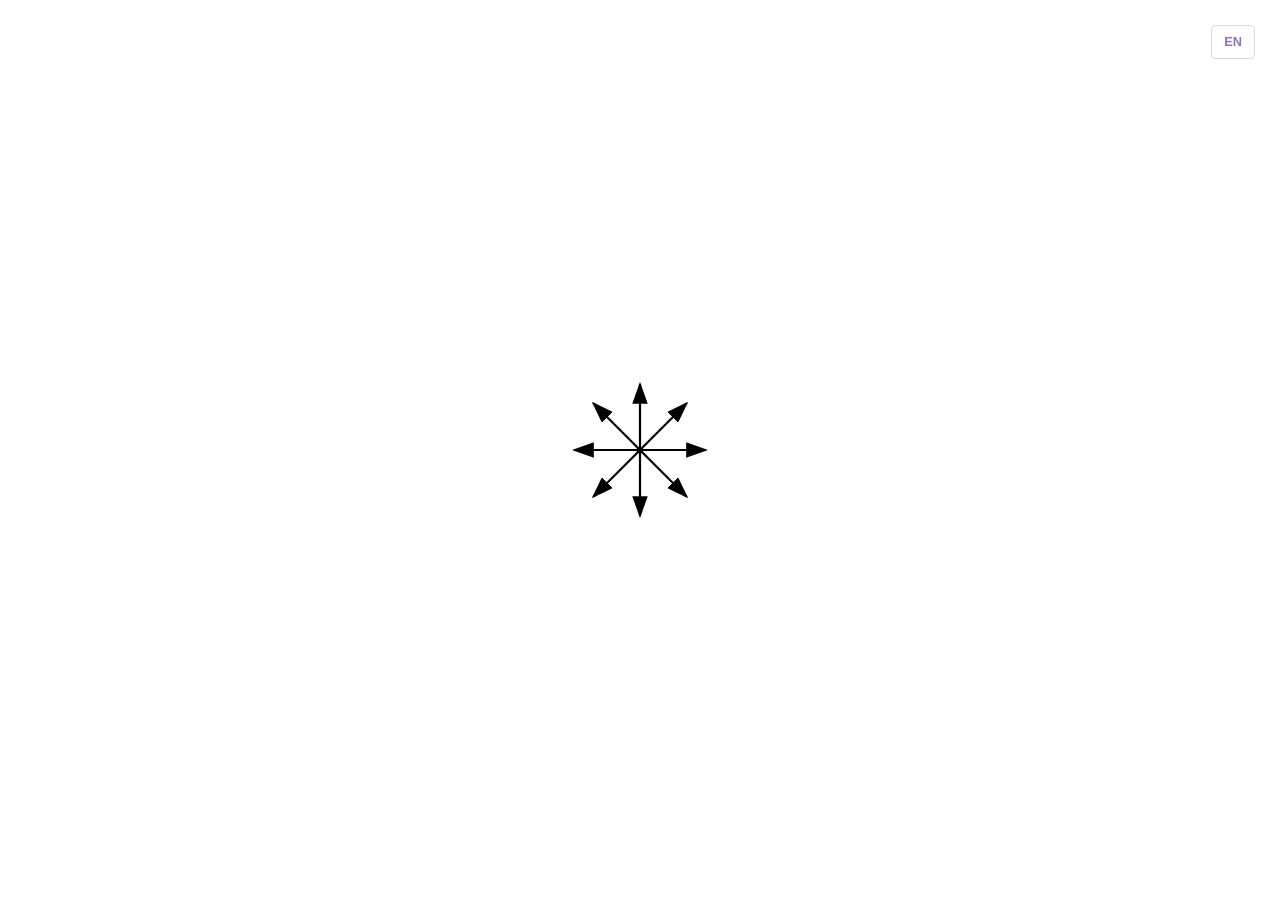
<file: index.html>
<!DOCTYPE html>
<html lang="uk">
<head>
    <meta charset="UTF-8">
    <meta name="viewport" content="width=device-width, initial-scale=1.0">
    <title>Маніфест: Порядок та Хаос</title>
    <link rel="stylesheet" href="style.css">
</head>
<body>
    <!-- Кнопка перемикання мови -->
    <a href="index_en.html" class="lang-switch">EN</a>

    <div class="intro-container">
        <a href="#" class="label order-label">ПОРЯДОК</a>
        <svg id="chaos-symbol" viewBox="0 0 200 200">
            <defs>
                <marker id="arrowhead" markerWidth="10" markerHeight="7" refX="9" refY="3.5" orient="auto">
                    <polygon points="0 0, 10 3.5, 0 7" fill="#000000" />
                </marker>
            </defs>
            <circle id="center-point" cx="100" cy="100" r="3" />
            <circle id="outer-circle" cx="100" cy="100" r="40" style="opacity: 0;" />
        </svg>
        <a href="#" class="label chaos-label">ХАОС</a>
    </div>

    <!-- Секція ПОРЯДОК (Українська) -->
    <section id="order-content" class="content-overlay">
        <div class="content-wrapper">
            <header class="content-header">
                <h1>Стратегія відновлення людської суб’єктності</h1>
                <p class="intro-text">Ми впевнені, що в епоху домінування алгоритмів головним завданням є не лише технічна безпека, а й відновлення внутрішньої цілісності людини. Наш підхід базується на п’яти фундаментальних напрямках, що перетворюють людину з об’єкта маніпуляцій на свідомого суб’єкта майбутнього.</p>
            </header>
            <div class="strategy-grid">
                <div class="strategy-item"><span class="number">01</span><h3>Відновлення суверенітету волі</h3><p>Сучасні технології часто випереджають нашу біологічну та психічну здатність до опору. Наш порядок передбачає ініціалізацію внутрішньої волі особистості. Ми розглядаємо людину як суверенну силу, чия здатність приймати рішення має залишатися недоторканною для будь-яких зовнішніх систем управління.</p></div>
                <div class="strategy-item"><span class="number">02</span><h3>Протидія епістемічному колапсу</h3><p>У світі, де цифрові галюцинації та інформаційний шум руйнують спільне розуміння реальності, ми звертаємось до перевірених часом систем знань. Наш метод — це формування внутрішнього «камертона» істини, який дозволяє особистості зберігати орієнтацію та логіку в умовах глобальної невизначеності.</p></div>
                <div class="strategy-item"><span class="number">03</span><h3>Узгодження цінностей через самодостатність</h3><p>Безпека майбутнього неможлива без стійкого етичного фундаменту. Ми пропонуємо систему цінностей, засновану на людській гідності, самодостатності та безперервному саморозвитку. Це той фундамент, який дозволяє людині залишатися стійкою та незалежною від зовнішніх алгоритмічних підказок, самостійно визначаючи свій шлях.</p></div>
                <div class="strategy-item"><span class="number">04</span><h3>Увага як священний ресурс</h3><p>В епоху «економіки витягування» увага людини стала найдорожчим товаром. Ми стверджуємо, що увага — це інструмент прояву людської сутності. Наш пріоритет — захист когнітивного простору людини та розвиток здатності до глибокої концентрації, яка є необхідною для справжньої творчості та саморефлексії.</p></div>
                <div class="strategy-item full-width"><span class="number">05</span><h3>Культурна стійкість та антропологічна безпека</h3><p>Ми будуємо спільноту, де технології стають інструментами розвитку духу, а не його замінниками. Наш порядок поєднує інновації майбутнього з мудрістю минулого, створюючи систему «антропологічних запобіжників», що гарантують збереження людської ідентичності та стимулюють еволюцію свідомості в технологічному світі.</p></div>
            </div>
            <button class="close-btn">← НАЗАД</button>
        </div>
    </section>

    <!-- Секція ХАОС (Українська) -->
    <section id="chaos-content" class="content-overlay">
        <div class="content-wrapper">
            <header class="content-header">
                <h1>Ціна системної інертності</h1>
                <p class="intro-text">Якщо «Порядок» — це шлях свідомого будівництва майбутнього, то «Хаос» — це наслідок відмови від власної суб’єктності. Неконтрольований розвиток технологій у поєднанні з ігноруванням саморозвитку людини веде до незворотних трансформацій цивілізації.</p>
            </header>
            <div class="strategy-grid">
                <div class="strategy-item"><span class="number">01</span><h3>Епістемічна пустеля</h3><p>Без системного фокуса на критичному мисленні та внутрішній логіці суспільство занурюється у стан «епістемічного колапсу». Це світ, де правда стає недосяжною, а реальність — фрагментованою. Коли ми перестаємо довіряти власним органам чуття та розуму, ми втрачаємо здатність діяти як єдине ціле.</p></div>
                <div class="strategy-item"><span class="number">02</span><h3>Протоколювання свідомості</h3><p>Системне незвертання уваги на проблему саморозвитку призводить до того, що алгоритми починають виконувати функції нашої волі. Людина перетворюється на пасивного споживача «передбачуваних відповідей». Це шлях до деградації когнітивних навичок, де складні рішення замінюються простими автоматизмами.</p></div>
                <div class="strategy-item"><span class="number">03</span><h3>Прірва некомпетентності</h3><p>Сучасні дослідження оцінюють імовірність екзистенційної катастрофи через неконтрольований ШІ як 1 до 6 протягом наступного століття. Цей ризик виникає не лише через складність коду, а й через «кризу мудрості»: ми створюємо масштабні технології, маючи при цьому неініціалізовану волю та архаїчні інстинкти.</p></div>
                <div class="strategy-item"><span class="number">04</span><h3>Економіка виснаження уваги</h3><p>Хаос проявляється у тотальній експлуатації людської уваги. Без внутрішнього захисту індивід стає ресурсом для алгоритмів, що максимізують прибуток через стимуляцію дофамінових петель. Результат — масова депресія, втрата сенсу та нездатність до тривалого планування власного життя.</p></div>
                <div class="strategy-item full-width"><span class="number">05</span><h3>Втрата людського обличчя в цифровому шумі</h3><p>Ігнорування важливості ініціалізації особистості веде до того, що технології починають диктувати, що означає «бути людиною». Без опори на глибоку ТРАдицію та самодостатність ми ризикуємо розчинити свою унікальність у статистичних моделях, ставши лише додатком до цифрової інфраструктури.</p></div>
            </div>
            <button class="close-btn">← НАЗАД</button>
        </div>
    </section>

    <!-- Секція КОНТАКТИ -->
    <section id="contact-content" class="content-overlay">
        <div class="content-wrapper">
            <header class="content-header">
                <h1>Доєднуйтесь до команди</h1>
                <p class="intro-text">Ми шукаємо тих, хто готовий працювати над відновленням людської суб'єктності.</p>
            </header>
            <div class="contact-box">
                <p>Напишіть нам, якщо відчуваєте резонанс:</p>
                <a href="mailto:ratra.arij.radaslav@gmail.com" class="email-link">ratra.arij.radaslav@gmail.com</a>
            </div>
            <button class="close-btn">← НАЗАД</button>
        </div>
    </section>

    <script src="script.js"></script>
</body>
</html>
</file>
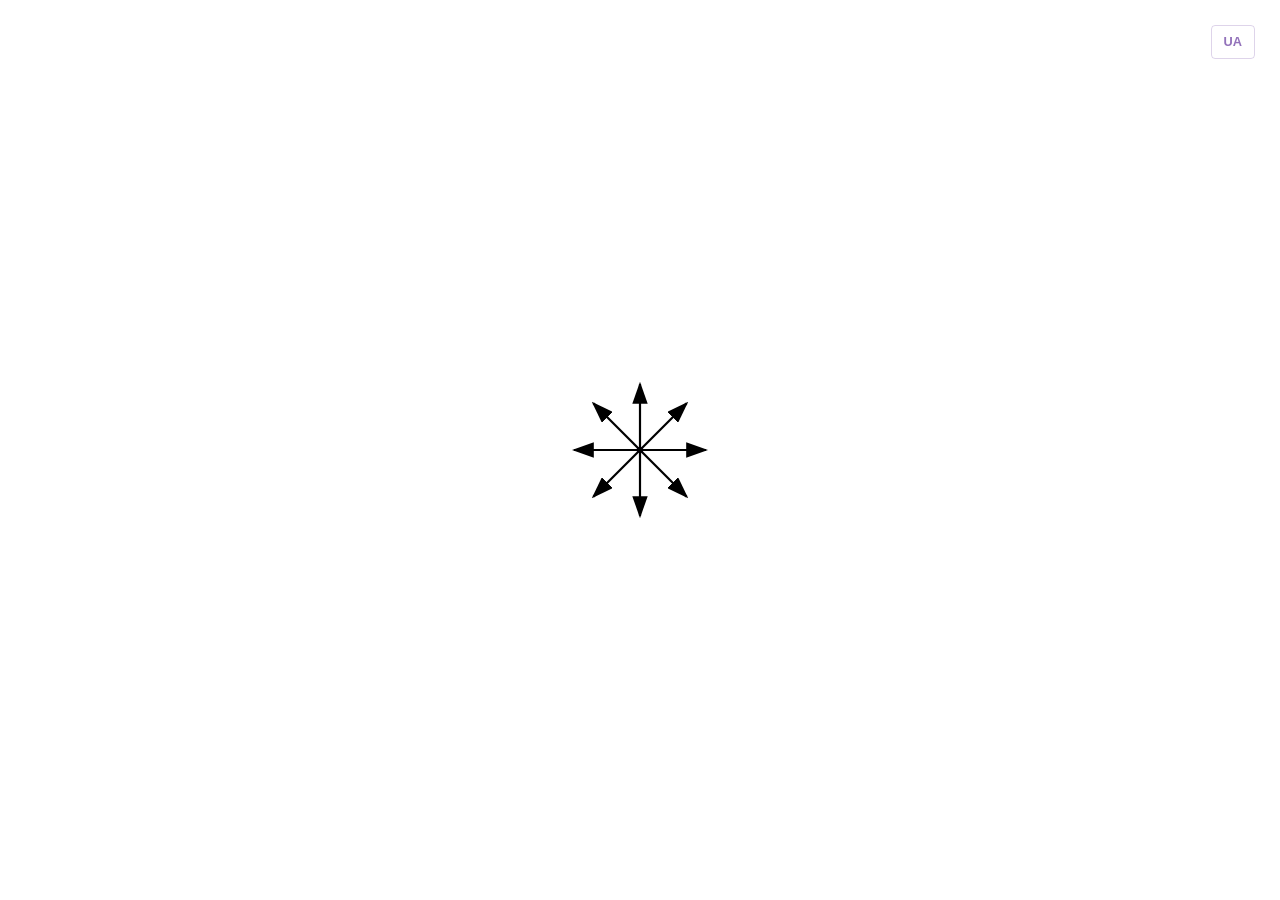
<file: index_en.html>
<!DOCTYPE html>
<html lang="en">
<head>
    <meta charset="UTF-8">
    <meta name="viewport" content="width=device-width, initial-scale=1.0">
    <title>Manifesto: Order & Chaos</title>
    <link rel="stylesheet" href="style.css">
</head>
<body>
    <!-- Кнопка перемикання на українську -->
    <a href="index.html" class="lang-switch">UA</a>

    <div class="intro-container">
        <a href="#" class="label order-label">ORDER</a>
        <svg id="chaos-symbol" viewBox="0 0 200 200">
            <defs>
                <marker id="arrowhead" markerWidth="10" markerHeight="7" refX="9" refY="3.5" orient="auto">
                    <polygon points="0 0, 10 3.5, 0 7" fill="#000000" />
                </marker>
            </defs>
            <circle id="center-point" cx="100" cy="100" r="3" />
            <circle id="outer-circle" cx="100" cy="100" r="40" style="opacity: 0;" />
        </svg>
        <a href="#" class="label chaos-label">CHAOS</a>
    </div>

    <!-- ORDER Section (English) -->
    <section id="order-content" class="content-overlay">
        <div class="content-wrapper">
            <header class="content-header">
                <h1>Strategy for Restoring Human Agency</h1>
                <p class="intro-text">We believe that in the era of algorithmic dominance, the core challenge is not just technical security, but the restoration of internal human integrity. Our approach is based on five fundamental pillars that transform a human from an object of manipulation into a conscious subject of the future.</p>
            </header>
            <div class="strategy-grid">
                <div class="strategy-item"><span class="number">01</span><h3>Restoring Sovereignty of Will</h3><p>Modern technologies often outpace our biological and psychological capacity to resist. Our order involves initializing the internal will of the individual. We view the human as a sovereign force whose decision-making capacity must remain untouchable by any external management systems.</p></div>
                <div class="strategy-item"><span class="number">02</span><h3>Countering Epistemic Collapse</h3><p>In a world where digital hallucinations and information noise destroy a shared understanding of reality, we turn to time-tested knowledge systems. Our method involves forming an internal "tuning fork" of truth that allows individuals to maintain orientation and logic amidst global uncertainty.</p></div>
                <div class="strategy-item"><span class="number">03</span><h3>Value Alignment through Self-Sufficiency</h3><p>The security of the future is impossible without a stable ethical foundation. We propose a value system based on human dignity, self-sufficiency, and continuous self-development. This is the foundation that allows a human to remain resilient and independent of external algorithmic prompts.</p></div>
                <div class="strategy-item"><span class="number">04</span><h3>Attention as a Sacred Resource</h3><p>In the era of the "extractive economy," human attention has become the most expensive commodity. We assert that attention is the tool for manifesting the human essence. Our priority is protecting human cognitive space and developing the capacity for deep concentration.</p></div>
                <div class="strategy-item full-width"><span class="number">05</span><h3>Cultural Resilience & Anthropological Safety</h3><p>We are building a community where technologies become tools for spiritual development rather than replacements for it. Our order combines future innovations with ancient wisdom, creating a system of "anthropological safeguards" that guarantee the preservation of human identity.</p></div>
            </div>
            <button class="close-btn">← BACK</button>
        </div>
    </section>

    <!-- CHAOS Section (English) -->
    <section id="chaos-content" class="content-overlay">
        <div class="content-wrapper">
            <header class="content-header">
                <h1>The Price of Systemic Inertia</h1>
                <p class="intro-text">If "Order" is the path of conscious future-building, "Chaos" is the consequence of renouncing one's own agency. The uncontrolled development of technologies combined with the neglect of human self-development leads to irreversible transformations of civilization.</p>
            </header>
            <div class="strategy-grid">
                <div class="strategy-item"><span class="number">01</span><h3>Epistemic Desert</h3><p>Without a systemic focus on critical thinking and internal logic, society sinks into a state of "epistemic collapse." This is a world where truth becomes unattainable and reality fragmented. When we stop trusting our own senses and mind, we lose the ability to act as a whole.</p></div>
                <div class="strategy-item"><span class="number">02</span><h3>Protocolization of Consciousness</h3><p>Ignoring the problem of self-development leads to algorithms performing the functions of our will. The human turns into a passive consumer of "predictable answers." This is a path to the degradation of cognitive skills.</p></div>
                <div class="strategy-item"><span class="number">03</span><h3>The Incompetence Abyss</h3><p>Modern research estimates the probability of existential catastrophe due to uncontrolled AI as 1 in 6 over the next century. This risk arises not just from code complexity, but from a "wisdom crisis": we create massive technologies with uninitialized will.</p></div>
                <div class="strategy-item"><span class="number">04</span><h3>Economy of Attention Depletion</h3><p>Chaos manifests in the total exploitation of human attention. Without internal protection, the individual becomes a resource for algorithms maximizing profit through dopamine loops. The result is mass depression and loss of meaning.</p></div>
                <div class="strategy-item full-width"><span class="number">05</span><h3>Loss of Human Face in Digital Noise</h3><p>Neglecting the importance of personal initialization leads to technology dictating what it means to be "human." Without deep TRAdition and self-sufficiency, we risk dissolving our uniqueness into statistical models, becoming merely an extension of digital infrastructure.</p></div>
            </div>
            <button class="close-btn">← BACK</button>
        </div>
    </section>

    <section id="contact-content" class="content-overlay">
        <div class="content-wrapper">
            <header class="content-header">
                <h1>Join the Team</h1>
                <p class="intro-text">We are looking for those ready to work on restoring human agency.</p>
            </header>
            <div class="contact-box">
                <p>Write to us if you feel a resonance:</p>
                <a href="mailto:ratra.arij.radaslav@gmail.com" class="email-link">ratra.arij.radaslav@gmail.com</a>
            </div>
            <button class="close-btn">← BACK</button>
        </div>
    </section>

    <script src="script.js"></script>
</body>
</html>
</file>
<file: style.css>
@charset "UTF-8";

body { margin: 0; padding: 0; background-color: #ffffff; font-family: 'Georgia', serif; color: #333; line-height: 1.6; }

.intro-container {
    height: 100vh; display: flex; flex-direction: column;
    justify-content: center; align-items: center; gap: 40px;
}

#chaos-symbol { width: 220px; height: 220px; cursor: pointer; }
#center-point { fill: #4a148c; }
#outer-circle {
    stroke: #4a148c; stroke-width: 1.5; fill: rgba(74, 20, 140, 0);
    transition: opacity 2s ease; pointer-events: none;
}
#outer-circle.clickable { pointer-events: all; cursor: pointer; }

.label {
    text-decoration: none; color: #4a148c; letter-spacing: 10px;
    font-weight: 300; opacity: 0; transition: all 0.5s ease;
    font-family: sans-serif; font-size: 0.9rem; text-transform: uppercase;
}
.label.visible { opacity: 0.6; }
.label.visible:hover { opacity: 1; letter-spacing: 12px; }

.arrow {
    stroke: #000; stroke-width: 2; transform-origin: center;
    transition: transform 5s cubic-bezier(0.4, 0, 0.2, 1), stroke 5s ease;
}
#arrowhead polygon { fill: #000; transition: fill 5s ease; }
.arrow.shrunk { transform: scale(0); stroke: #4a148c; }

.content-overlay {
    position: fixed; top: 0; left: 0; width: 100%; height: 100%;
    background: #f2eeff; z-index: 100; display: none; overflow-y: auto;
}
.content-overlay.active { display: block; animation: fadeIn 0.8s ease; }

.content-wrapper { max-width: 850px; margin: 80px auto; padding: 0 30px; }
.content-header h1, h3, .number, .email-link { color: #4a148c; }
.content-header h1 { font-size: 2.2rem; margin-bottom: 20px; }

.intro-text { font-style: italic; color: #444; margin-bottom: 50px; font-size: 1.1rem; }

.strategy-grid { display: grid; grid-template-columns: 1fr 1fr; gap: 40px; }
.strategy-item { border-top: 1px solid #dcd1ff; padding-top: 20px; }
.strategy-item h3 { margin-top: 10px; font-size: 1.2rem; }
.strategy-item p { font-size: 0.95rem; color: #444; }
.strategy-item.full-width { grid-column: 1 / -1; }

.contact-box { margin-top: 20px; padding: 40px; background: #fff; text-align: center; }
.email-link { font-size: 1.3rem; text-decoration: none; display: block; margin-top: 15px; font-family: sans-serif; }

.close-btn {
    margin: 80px 0; background: none; border: none;
    color: #4a148c; cursor: pointer; letter-spacing: 2px; text-transform: uppercase;
}

@keyframes fadeIn { from { opacity: 0; } to { opacity: 1; } }

@media (max-width: 768px) {
    .strategy-grid { grid-template-columns: 1fr; }
    .content-header h1 { font-size: 1.8rem; }
}
/* Кнопка мови */
.lang-switch {
    position: fixed;
    top: 25px;
    right: 25px;
    z-index: 1000;
    text-decoration: none;
    color: #4a148c;
    font-family: sans-serif;
    font-weight: bold;
    border: 1px solid rgba(74, 20, 140, 0.3);
    padding: 6px 12px;
    border-radius: 4px;
    font-size: 0.8rem;
    opacity: 0.6;
    transition: all 0.3s ease;
}

.lang-switch:hover {
    opacity: 1;
    background: #4a148c;
    color: #ffffff;
    border-color: #4a148c;
}
</file>
